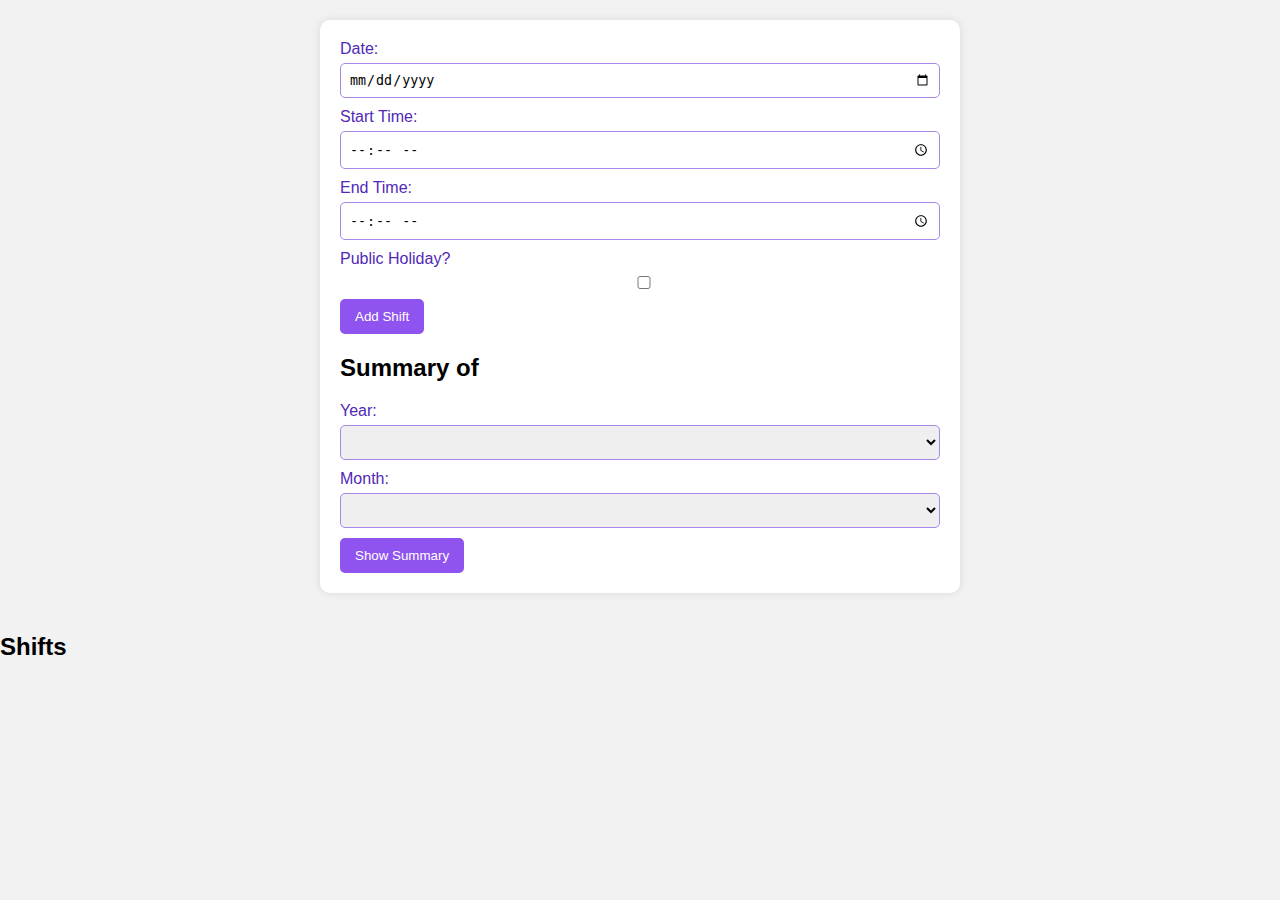
<file: index.html>
<!DOCTYPE html>
<html lang="en">
<head>
    <meta charset="UTF-8">
    <meta name="viewport" content="width=device-width, initial-scale=1.0">
    <link rel="stylesheet" href="styles.css">
    <title>Shift Manager</title>
</head>
<body>

<div id="formContainer">
	<div><label for="date">Date:</label>
    <input type="date" id="date" required></div>
    
	<div><label for="startTime">Start Time:</label>
    <input type="time" id="startTime" required></div>  
    
    <div><label for="endTime">End Time:</label>
    <input type="time" id="endTime" required></div>    

	<div>
		<label for="publicHolidayCheckbox">Public Holiday?</label>
<input type="checkbox" id="publicHolidayCheckbox">
		<button onclick="addShift()">Add Shift</button>
    </div>
	<div>
	<div><h2>Summary of</h2></div>
    <!-- Year and Month Dropdowns -->
    <label for="year">Year:</label>
    <select id="year"></select>

    <label for="month">Month:</label>
    <select id="month"></select>
    </div>
    <div>
    <button onclick="calculateSummary()">Show Summary</button>
    </div>
</div>

<div id="shiftDisplay">
    <h2>Shifts</h2>
    <ul id="shiftList" class="scrollable-list"></ul>
</div>

<script src="script.js"></script>
</body>
</html>
</file>
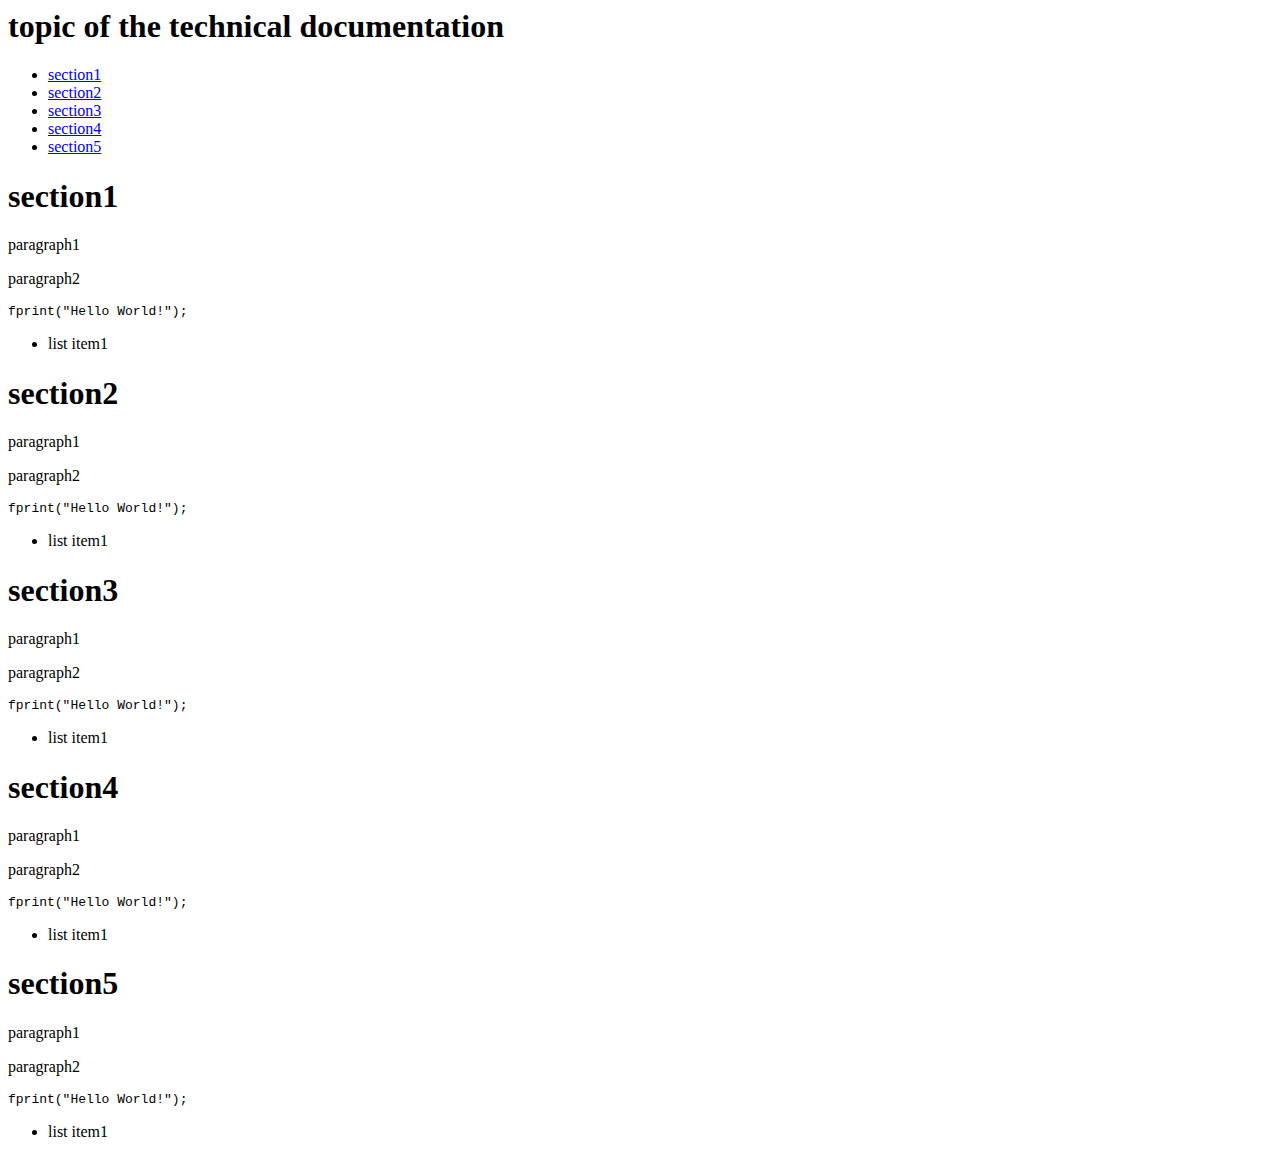
<file: css/tech_doc/index.html>
<script src="https://cdn.freecodecamp.org/testable-projects-fcc/v1/bundle.js"></script>

<!doctype html>
<html>
  <header><title>Technical Documentation Page</title></header>
  <body>
    <nav id="navbar">
      <header><h1>topic of the technical documentation</h1></header><ul>
      <li><a class="nav-link" href="#section1">section1</a></li>
      <li><a class="nav-link" href="#section2">section2</a></li>
      <li><a class="nav-link" href="#section3">section3</a></li>
      <li><a class="nav-link" href="#section4">section4</a></li>
      <li><a class="nav-link" href="#section5">section5</a></li>
      </ul>
    </nav>
    <main id="main-doc">
      <section id="section1" class="main-section">
        <header><h1>section1</h1></header>
        <p>paragraph1</p>
        <p>paragraph2</p>
        <code>fprint("Hello World!");</code>
        <ul>
          <li>list item1</li>
        </ul>
      </section>
      <section id="section2" class="main-section">
        <header><h1>section2</h1></header>
        <p>paragraph1</p>
        <p>paragraph2</p>
                <code>fprint("Hello World!");</code>
        <ul>
          <li>list item1</li>
        </ul>
      </section>
      <section id="section3" class="main-section">
        <header><h1>section3</h1></header>
        <p>paragraph1</p>
        <p>paragraph2</p>
                <code>fprint("Hello World!");</code>
        <ul>
          <li>list item1</li>
        </ul>
      </section>
      <section id="section4" class="main-section">
        <header><h1>section4</h1></header>
        <p>paragraph1</p>
        <p>paragraph2</p>
                <code>fprint("Hello World!");</code>
        <ul>
          <li>list item1</li>
        </ul>
      </section>
      <section id="section5" class="main-section">
        <header><h1>section5</h1></header>
        <p>paragraph1</p>
        <p>paragraph2</p>
                <code>fprint("Hello World!");</code>
        <ul>
          <li>list item1</li>
        </ul>
      </section>
    </main>
    
  </body>
</html>
</file>
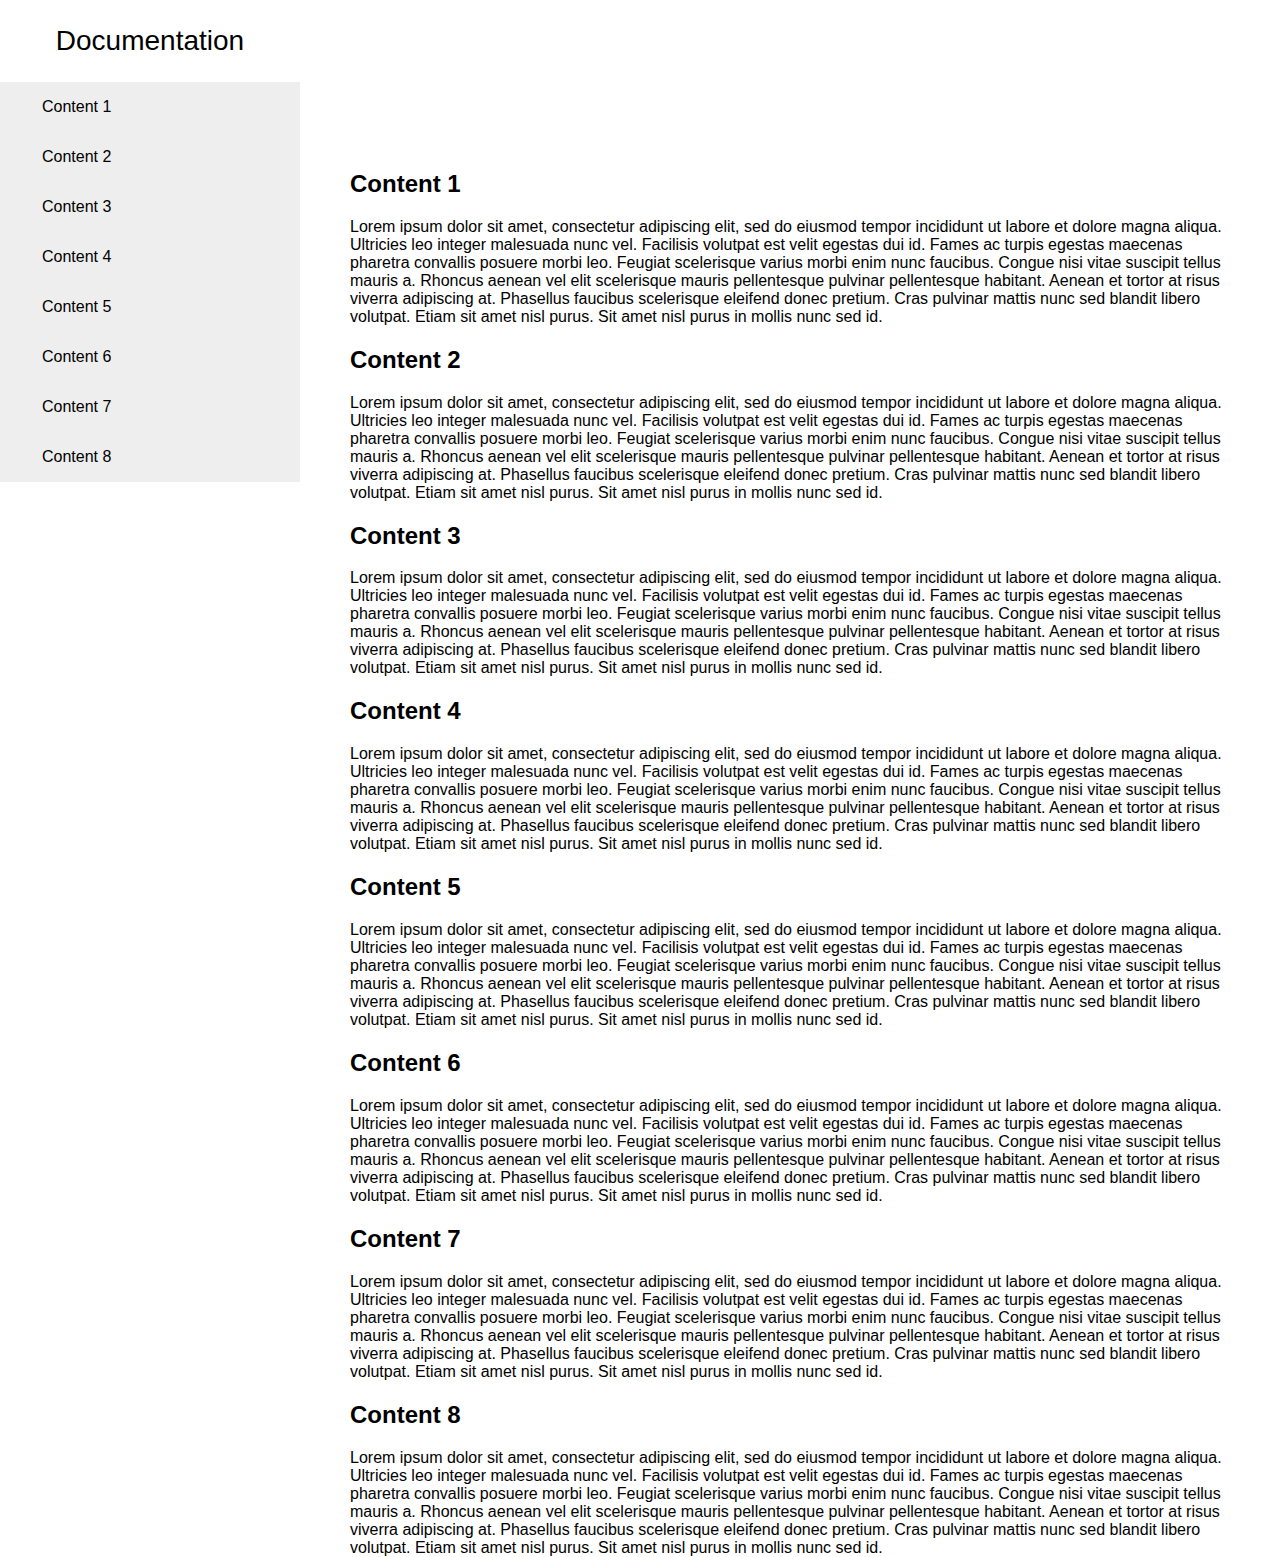
<file: docu.html>
<!DOCTYPE html>
<html lang="en">
    <head>
        <meta charset="UTF-8">
        <title>Technical Document Page</title>
        <style>
            body {
                font-family: arial;
                text-size: 20px;
                margin: 0;
            }
           /* mobile screen width*/
            .body {
                height: 800px;
            }
            .menu1 {
                height: 200px;
                width: 100%;
            }
            .content1 {
                max-width: 100%;
                height: 500px;
                padding: 100px 50px 100px 50px;
            }
            @media (min-width: 820px){ /* large screen*/
                .body {
                    display: flex;
                    height: 800px;
                }
                .menu1 {
                    width: 300px;
                    height: 100%;
                    position: fixed;
                }
                .content1 {
                    width: 100%;
                    height: 100%;
                    margin-top: 50px;
                    margin-left:300px;
                    padding-bottom: 100px;
                }
            }
            #logo {
                padding-top: 25px;
                padding-bottom: 25px;
                display: flex;
                justify-content: center;
                background-color: white;
            }
            label {
                font-size: 28px;
            }
            #menu {
                overflow-y: auto;
                width: 100%;
                height: 100%;
            }
           .menu2 a {
               background-color: #eee;
               color: black;
               display: block;
               padding: 16px 42px 16px 42px;
               text-decoration: none;
            }
           .menu2 a:hover {
               background-color: grey;
               color: white;
               font-size: 22px;
           }
        </style>
    </head>
    <body>
        <div class="body">
            <div class="menu1">
                <div class="menu2" id="logo"><label>Documentation</label></div>
                <div class="menu2" id="menu">
                        <a href="#1">Content 1</a>
                        <a href="#2">Content 2</a>
                        <a href="#3">Content 3</a>
                        <a href="#4">Content 4</a>
                        <a href="#5">Content 5</a>
                        <a href="#6">Content 6</a>
                        <a href="#7">Content 7</a>
                        <a href="#8">Content 8</a>
                </div>
            </div>
            <div class="content1">
                <h2 id="1">Content 1</h2>
                <p>Lorem ipsum dolor sit amet, consectetur adipiscing elit, sed do eiusmod tempor incididunt ut labore et dolore magna aliqua. Ultricies leo integer malesuada nunc vel. Facilisis volutpat est velit egestas dui id. Fames ac turpis egestas maecenas pharetra convallis posuere morbi leo. Feugiat scelerisque varius morbi enim nunc faucibus. Congue nisi vitae suscipit tellus mauris a. Rhoncus aenean vel elit scelerisque mauris pellentesque pulvinar pellentesque habitant. Aenean et tortor at risus viverra adipiscing at. Phasellus faucibus scelerisque eleifend donec pretium. Cras pulvinar mattis nunc sed blandit libero volutpat. Etiam sit amet nisl purus. Sit amet nisl purus in mollis nunc sed id.</p>
                <h2 id="2">Content 2</h2>
                <p>Lorem ipsum dolor sit amet, consectetur adipiscing elit, sed do eiusmod tempor incididunt ut labore et dolore magna aliqua. Ultricies leo integer malesuada nunc vel. Facilisis volutpat est velit egestas dui id. Fames ac turpis egestas maecenas pharetra convallis posuere morbi leo. Feugiat scelerisque varius morbi enim nunc faucibus. Congue nisi vitae suscipit tellus mauris a. Rhoncus aenean vel elit scelerisque mauris pellentesque pulvinar pellentesque habitant. Aenean et tortor at risus viverra adipiscing at. Phasellus faucibus scelerisque eleifend donec pretium. Cras pulvinar mattis nunc sed blandit libero volutpat. Etiam sit amet nisl purus. Sit amet nisl purus in mollis nunc sed id.</p>

               <h2 id="3">Content 3</h2>
                <p>Lorem ipsum dolor sit amet, consectetur adipiscing elit, sed do eiusmod tempor incididunt ut labore et dolore magna aliqua. Ultricies leo integer malesuada nunc vel. Facilisis volutpat est velit egestas dui id. Fames ac turpis egestas maecenas pharetra convallis posuere morbi leo. Feugiat scelerisque varius morbi enim nunc faucibus. Congue nisi vitae suscipit tellus mauris a. Rhoncus aenean vel elit scelerisque mauris pellentesque pulvinar pellentesque habitant. Aenean et tortor at risus viverra adipiscing at. Phasellus faucibus scelerisque eleifend donec pretium. Cras pulvinar mattis nunc sed blandit libero volutpat. Etiam sit amet nisl purus. Sit amet nisl purus in mollis nunc sed id.</p>
                <h2 id="4">Content 4</h2>
                <p>Lorem ipsum dolor sit amet, consectetur adipiscing elit, sed do eiusmod tempor incididunt ut labore et dolore magna aliqua. Ultricies leo integer malesuada nunc vel. Facilisis volutpat est velit egestas dui id. Fames ac turpis egestas maecenas pharetra convallis posuere morbi leo. Feugiat scelerisque varius morbi enim nunc faucibus. Congue nisi vitae suscipit tellus mauris a. Rhoncus aenean vel elit scelerisque mauris pellentesque pulvinar pellentesque habitant. Aenean et tortor at risus viverra adipiscing at. Phasellus faucibus scelerisque eleifend donec pretium. Cras pulvinar mattis nunc sed blandit libero volutpat. Etiam sit amet nisl purus. Sit amet nisl purus in mollis nunc sed id.</p>

                <h2 id="5">Content 5</h2>
                <p>Lorem ipsum dolor sit amet, consectetur adipiscing elit, sed do eiusmod tempor incididunt ut labore et dolore magna aliqua. Ultricies leo integer malesuada nunc vel. Facilisis volutpat est velit egestas dui id. Fames ac turpis egestas maecenas pharetra convallis posuere morbi leo. Feugiat scelerisque varius morbi enim nunc faucibus. Congue nisi vitae suscipit tellus mauris a. Rhoncus aenean vel elit scelerisque mauris pellentesque pulvinar pellentesque habitant. Aenean et tortor at risus viverra adipiscing at. Phasellus faucibus scelerisque eleifend donec pretium. Cras pulvinar mattis nunc sed blandit libero volutpat. Etiam sit amet nisl purus. Sit amet nisl purus in mollis nunc sed id.</p>
                <h2 id="6">Content 6</h2>
                <p>Lorem ipsum dolor sit amet, consectetur adipiscing elit, sed do eiusmod tempor incididunt ut labore et dolore magna aliqua. Ultricies leo integer malesuada nunc vel. Facilisis volutpat est velit egestas dui id. Fames ac turpis egestas maecenas pharetra convallis posuere morbi leo. Feugiat scelerisque varius morbi enim nunc faucibus. Congue nisi vitae suscipit tellus mauris a. Rhoncus aenean vel elit scelerisque mauris pellentesque pulvinar pellentesque habitant. Aenean et tortor at risus viverra adipiscing at. Phasellus faucibus scelerisque eleifend donec pretium. Cras pulvinar mattis nunc sed blandit libero volutpat. Etiam sit amet nisl purus. Sit amet nisl purus in mollis nunc sed id.</p>

               <h2 id="7">Content 7</h2>
                <p>Lorem ipsum dolor sit amet, consectetur adipiscing elit, sed do eiusmod tempor incididunt ut labore et dolore magna aliqua. Ultricies leo integer malesuada nunc vel. Facilisis volutpat est velit egestas dui id. Fames ac turpis egestas maecenas pharetra convallis posuere morbi leo. Feugiat scelerisque varius morbi enim nunc faucibus. Congue nisi vitae suscipit tellus mauris a. Rhoncus aenean vel elit scelerisque mauris pellentesque pulvinar pellentesque habitant. Aenean et tortor at risus viverra adipiscing at. Phasellus faucibus scelerisque eleifend donec pretium. Cras pulvinar mattis nunc sed blandit libero volutpat. Etiam sit amet nisl purus. Sit amet nisl purus in mollis nunc sed id.</p>
                <h2 id="8">Content 8</h2>
                <p>Lorem ipsum dolor sit amet, consectetur adipiscing elit, sed do eiusmod tempor incididunt ut labore et dolore magna aliqua. Ultricies leo integer malesuada nunc vel. Facilisis volutpat est velit egestas dui id. Fames ac turpis egestas maecenas pharetra convallis posuere morbi leo. Feugiat scelerisque varius morbi enim nunc faucibus. Congue nisi vitae suscipit tellus mauris a. Rhoncus aenean vel elit scelerisque mauris pellentesque pulvinar pellentesque habitant. Aenean et tortor at risus viverra adipiscing at. Phasellus faucibus scelerisque eleifend donec pretium. Cras pulvinar mattis nunc sed blandit libero volutpat. Etiam sit amet nisl purus. Sit amet nisl purus in mollis nunc sed id.</p>

            </div>
        </div>
    </body>
</html>
</file>
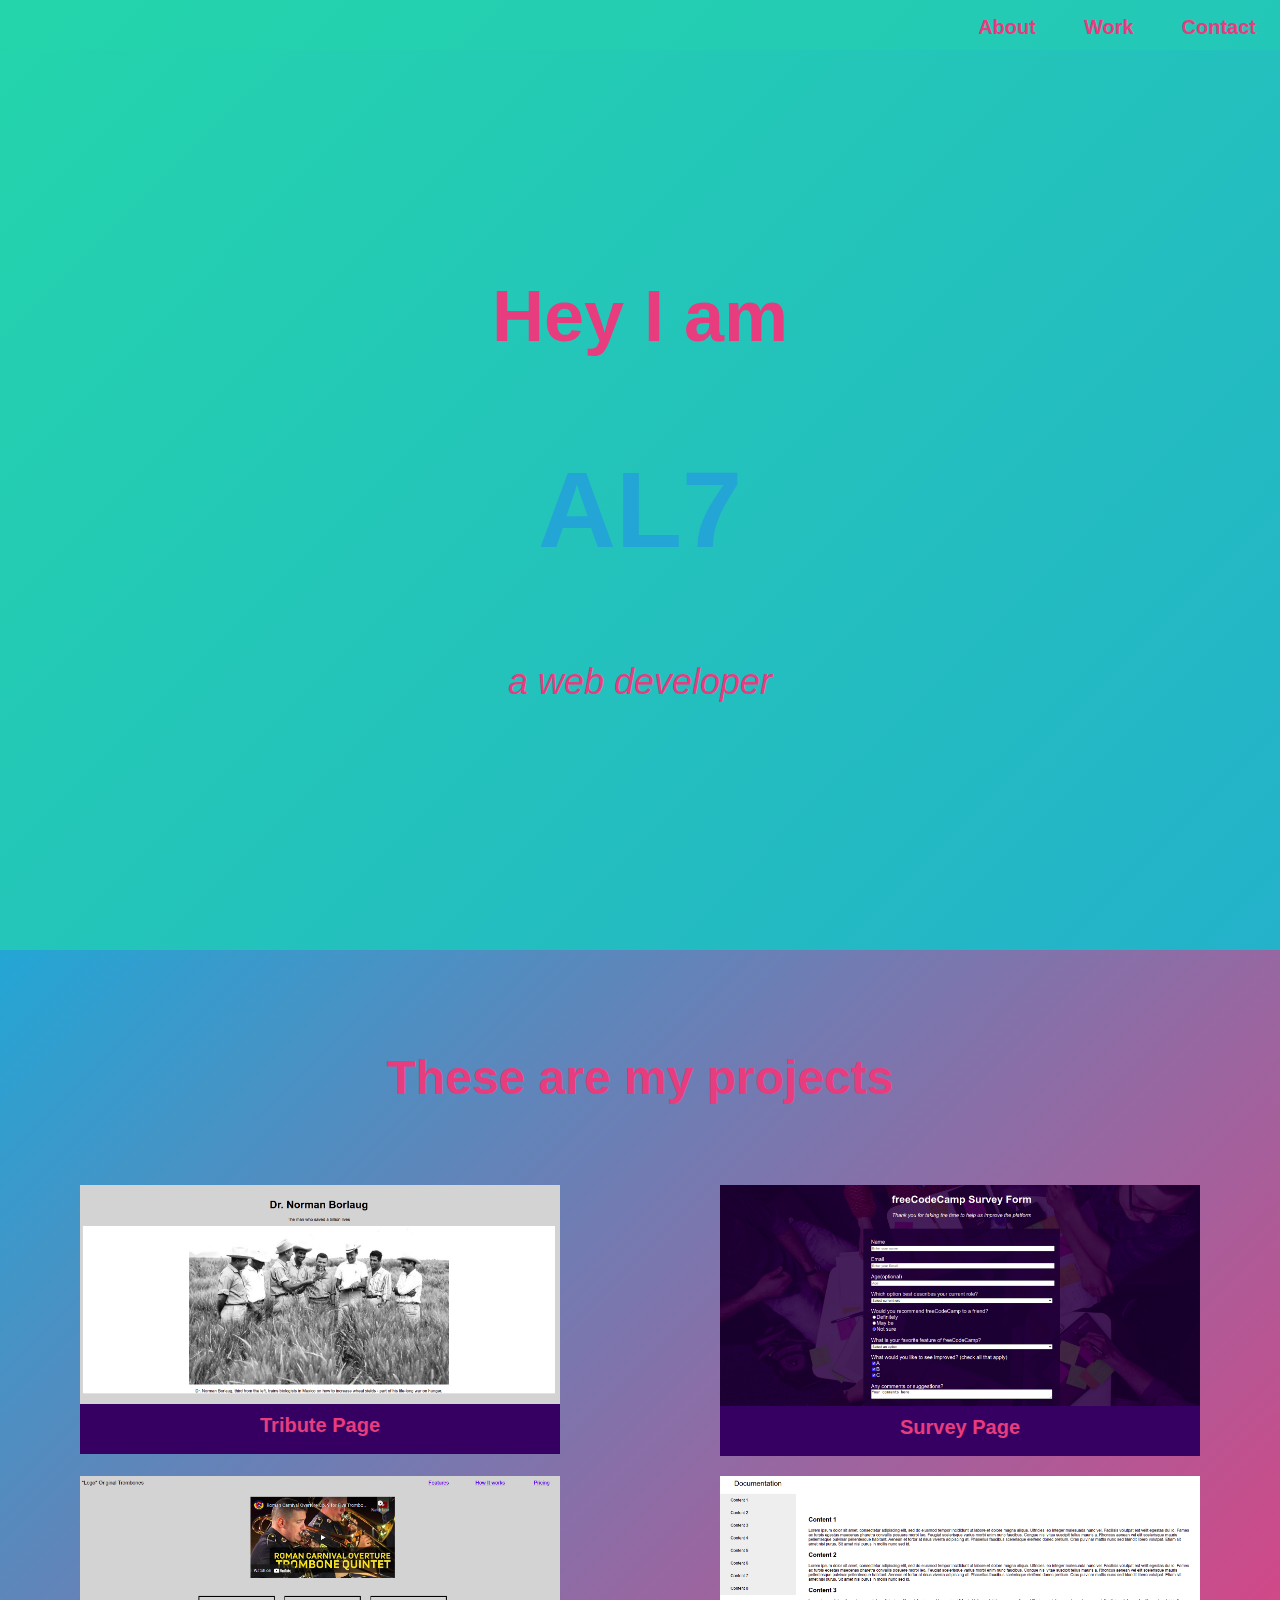
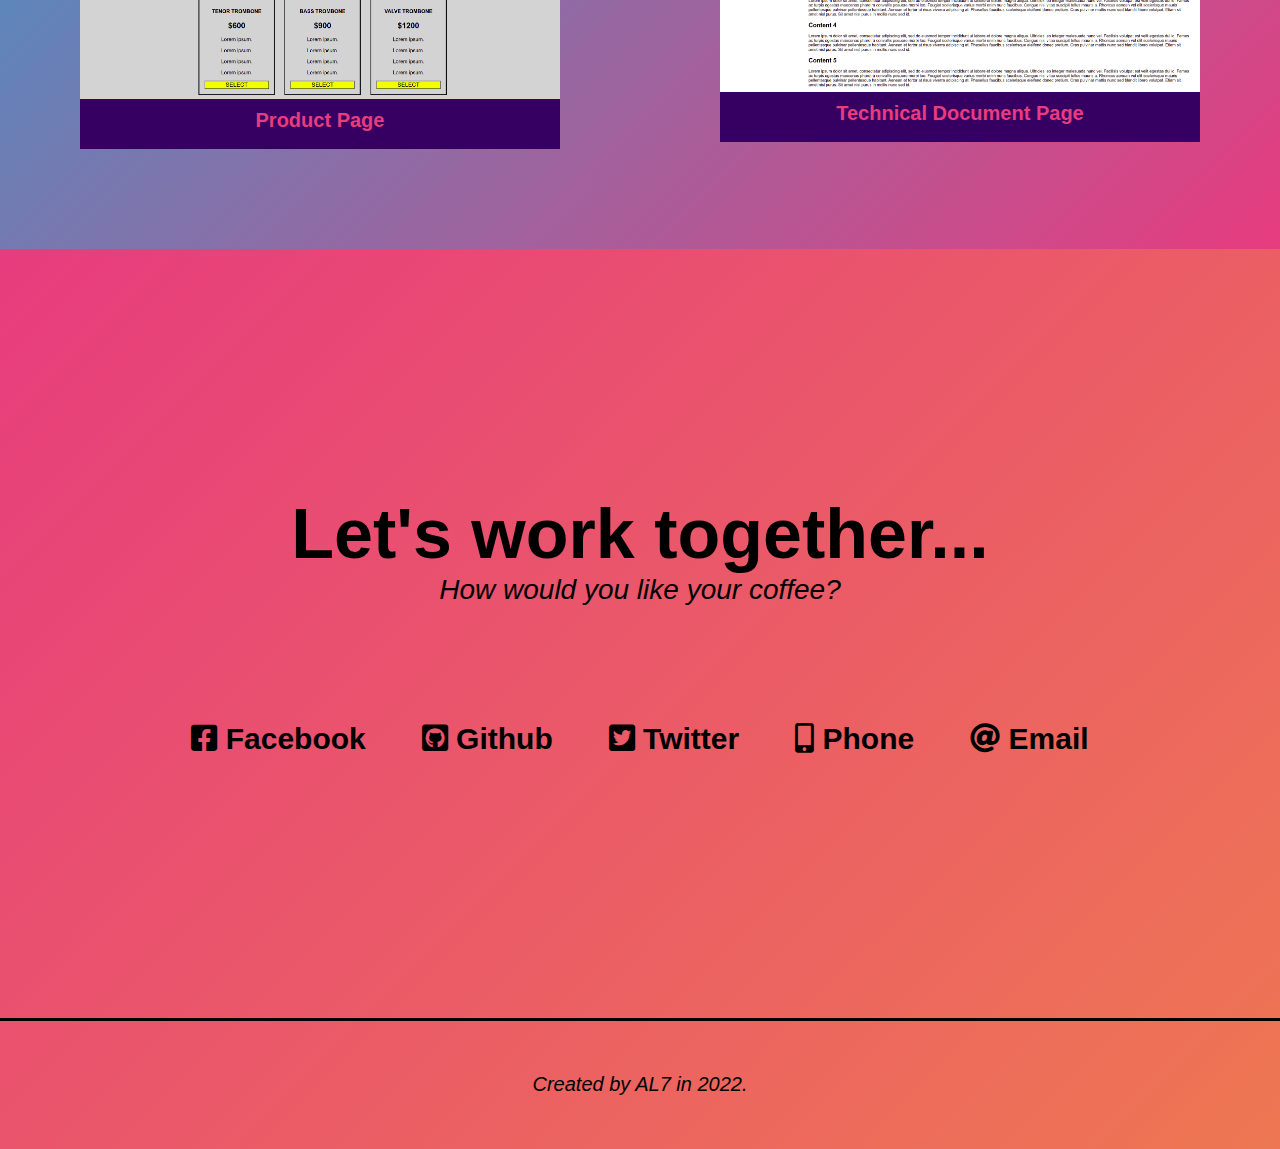
<file: index(old).html>
<!DOCTYPE html>
<html lang="en">
    <head>
        <meta charset="UTF-8">
        <title>My Portoflio</title>
    </head>
    <link
  rel="stylesheet"
  href="https://use.fontawesome.com/releases/v5.8.2/css/all.css"
  i*ntegrity="sha384-oS3vJWv+0UjzBfQzYUhtDYW+Pj2yciDJxpsK1OYPAYjqT085Qq/1cq5FLXAZQ7Ay"
  c*rossorigin="anonymous"
/>
    <style>
body {
    font-family: arial;
    font-size: 20px;
    margin: 0;
    border: 0;
    height: 100%;
}
.div1 {
    height: 100%;
}
#navbar {
    margin-top: 0px;
    max-height: 50px;
    width: 100%;
    position: fixed;
    /*background-color: red;*/
    display: flex;
    justify-content: flex-end;
    /*border-bottom: solid grey;*/
    background: linear-gradient(-45deg, #EE7752, #E73C7E, #23A6D5, #23D5AB);
    background-size: 1000% 1000%;
    animation: change 10s ease-in-out infinite;
 
}
#navbar a {
    color: #E73C7E;
    display: block;
    padding: 16px 24px 16px 24px;
    text-decoration: none;
    font-weight: bold;
}
#navbar a:hover {
    background-color: rgba(255,255,255,0.3);
    font-weight: bold;
    color: #E73C7E;
}
#about {
    /*background-color: grey;*/
    background: linear-gradient(-45deg, #EE7752, #E73C7E, #23A6D5, #23D5AB);
    background-size: 400% 400%;
    animation: change 10s ease-in-out infinite;
    padding-top: 50px;
    display: flex;
    justify-content: center;
    align-items: center;
    height: 100vh;
    width: 100%;
}
.about1 {
    height: 50%;
}
.about2 {
    text-align: center;
}
#name {
    font-size: 72px;
    font-weight: bold;
    color: #E73C7E;
    width: 100%;
}
#name h2 {
    color: #23A6D5;
}
#title {
    font-size: 36px;
    font-style: italic;
    color: #E73C7E;
    width: 100%;
}

#work {
    background: linear-gradient(-45deg, #E73C7E, #23A6D5);
    background-size: 100% 100%;
    /*animation: change 10s ease-in-out infinite;*/
    /*background-color: red;*/
    align-items: center;
    padding: 100px 0px 100px 0px;
}
#work_title {
    font-size: 48px;
    font-weight: bold;
    color: #E73C7E;
    width: 100%;
    text-align: center;
    padding-bottom: 10px;
    margin-bottom: 50px;
}
#work_content {
    min-width: 400px;
    display: flex;
    justify-content:space-around;
    flex-wrap: wrap;
}
.work3 {
    max-width: 480px;
    max-height: 300px;
    display: flex;
    flex-direction: column;
    align-items: end;
    background-color: black;
}
img {
    width: 100%;
    height: 100%;
}
#project_title {
    text-align: center;
    color: #E73C7E;;
    font-weight: bold;
    padding-top: 10px;
    height: 40px;
    width: 100%;
    background-color: rgba(135, 0, 244, 0.4);
}
.work2 a {
    display: block;
    text-decoration: none;
    margin-top: 20px;
}
.work2 a:hover #project_title {
    font-weight: bold;
    background-color: rgba(212, 167, 248, 0.8);
    color: rgba(17, 0, 60, 0.8);
}
#contact {
    /*background-color: grey;*/
    background: linear-gradient(-45deg, #EE7752, #E73C7E);
    background-size: 100% 100%;
    /*animation: change 10s ease-in-out infinite;*/
 
    display: flex;
    justify-content: center;
    flex-direction: column;
    height: 100vh;
}
#contact_title {
    height: 100%;
    display: flex;
    justify-content: center;
    flex-direction: column;
    align-items: center;
}
#contact_words {
    padding: 50px 0px 50px 0px;
}
#contact_word1 {
    font-size: 70px;
    font-weight: bold;
    text-align: center;
}
#contact_word2 {
    font-size: 28px;
    font-style: italic;
    text-align: center;
}
#contact_links {
    padding: 50px 0px 50px 0px;
    display: flex;
    justify-content: center;
    flex-wrap: wrap;
}
#contact_links a {
    color: black;
    display: block;
    padding: 16px 28px 16px 28px;
    text-decoration: none;
    font-size: 30px;
    font-weight: bold;
}
#contact_links a:hover {
    font-weight: bold;
    font-size: 30px;
    color: #23D5AB;
}
#footer {
    border-top: black solid;
    height: 150px;
    display: flex;
    justify-content: center;
    align-items: center;
    font-style: italic;
}
@keyframes change {
    0% {
        background-position: 0 50%;
    }
    50% {
        background-position: 100% 50%;
    }
    100% {
        background-position: 0 50%;
    }
}

    </style>
    <body>
        <!-- ---------------------------------- -->
        <!--      navbar                         -->
        <!-- ---------------------------------- -->
       <div class="nav1" id="navbar">
            <a href="#about">About</a>
            <a href="#work">Work</a>
            <a href="#contact">Contact</a>
        </div>
        <!-- ---------------------------------- -->
        <!--      about                         -->
        <!-- ---------------------------------- -->
        <div class="div1" id="about">
            <div class="about1">
                <div class="about2" id="name">Hey I am <h2>AL7</h2></div>
                <div class="about2" id="title">a web developer</div>
            </div>
        </div>
        <!-- ---------------------------------- -->
        <!--      work                         -->
        <!-- ---------------------------------- -->
        <div class="div1" id="work">
            <div class="work1">
                <div class="work2" id="work_title">These are my projects
                </div>
                <div class="work2" id="work_content">
                    <a href="./tribute.html" target="_blank">
                        <div class="work3" id="project1">
                            <img src="./img/tribute.png"/>
                            <div class="work4" id="project_title">Tribute Page</div>
                        </div>
                    </a>
                     <a href="./survey.html" target="_blank">
                        <div class="work3" id="project2">
                            <img src="./img/survey.png"/>
                            <div class="work4" id="project_title">Survey Page</div>
                        </div>
                    </a>
                    <a href="./product.html" target="_blank">
                        <div class="work3" id="project3">
                            <img src="./img/product.png"/>
                            <div class="work4" id="project_title">Product Page</div>
                        </div>
                    </a>
                     <a href="./docu.html" target="_blank">
                        <div class="work3" id="project4">
                            <img src="./img/docu.png"/>
                            <div class="work4" id="project_title">Technical Document Page</div>
                        </div>
                    </a>
                </div>
            </div>
        </div>
        <!-- ---------------------------------- -->
        <!--      contact                       -->
        <!-- ---------------------------------- -->
        <div class="div1" id="contact">
            <div class="contact2" id="contact_title">
                <div id="contact_words">
                    <div id="contact_word1">Let's work together...</div>
                    <div id="contact_word2">How would you like your coffee?</div>
                </div>
                <div id="contact_links">
                    <a href="www.facebook.com"><i class="fab fa-facebook-square"></i> Facebook</a>
                    <a href="#github.com"><i class="fab fa-github-square"></i> Github</a>
                    <a href="#twitter.com"><i class="fab fa-twitter-square"></i> Twitter</a>
                    <a href="#123"><i class="fas fa-mobile-alt"></i> Phone</a>
                    <a href="mailto:gmail.com"><i class="fas fa-at"></i> Email</a>
                </div>
            </div>
            <div class="contact2" id="footer">Created by AL7 in 2022.</div>
        </div>
   </body>
</html>
</file>
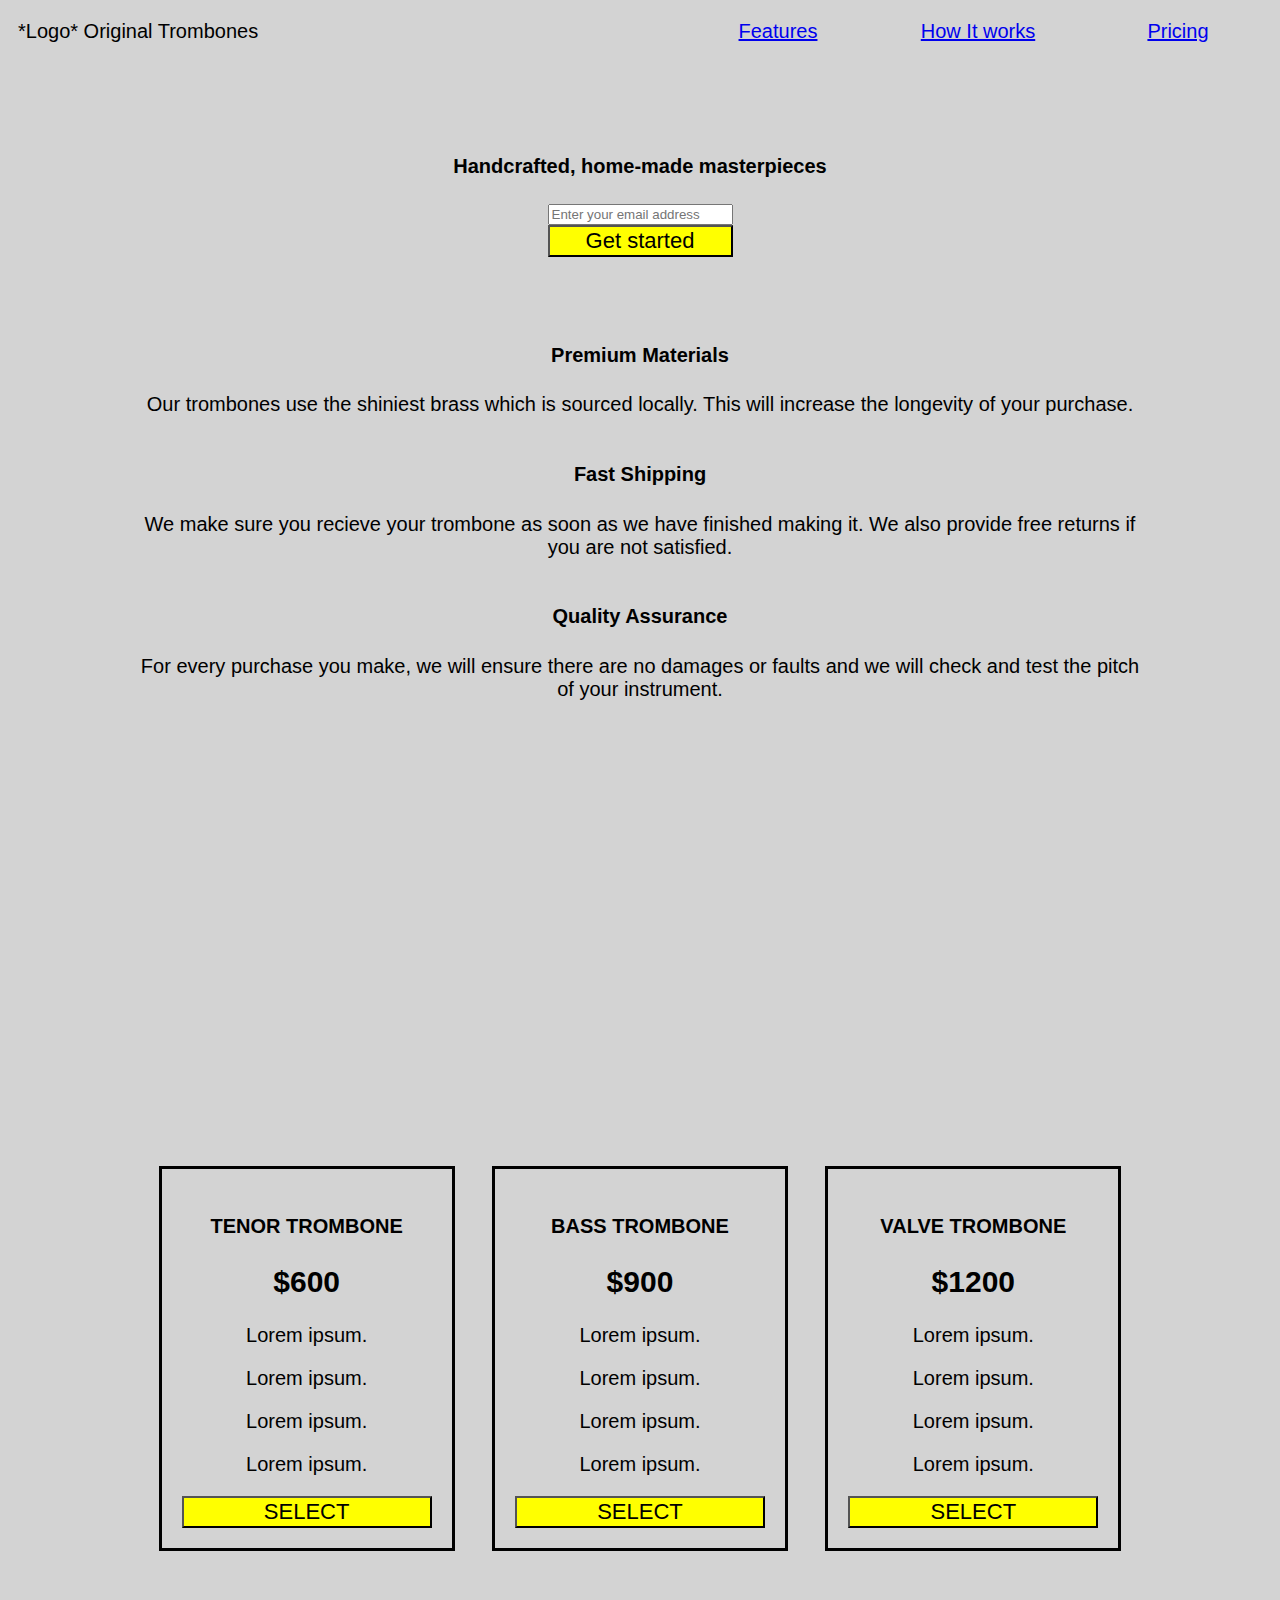
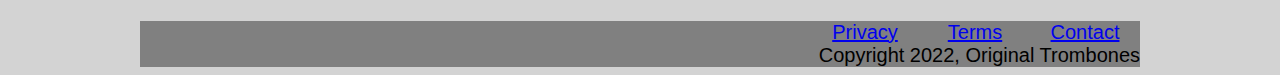
<file: product.html>
<!DOCTYPE html>
<html lang="en">
    <head>
        <meta charset="UTF-8">
        <title>Product Landing Page</title>
        <style>
           body {
                background-color: lightgrey;
                color: black;
                font-size: 20px;
                font-family: arial;
                border: 0%;
                height: 100%;
                bottom: 0;
                
            }
            .navbar1 {
                width: 100%;
                flex-wrap: wrap;
                display: flex;
                justify-content: center;
                padding-top: 10px;
                padding-bottom: 10px;
                position: fixed;
                background-color: lightgrey;
                top: 0;
            }
           .div1 {
                flex-wrap: wrap;
                display: flex;
                justify-content: center;
                padding-top: 60px;
                padding-bottom: 0px;
                bottom: 0;
            }
            .navbar2 {
                justify-content: center;
                flex-wrap: wrap;
                min-width: 430px;
                max-width:100%;
                padding: 10px;
            }
            #logo {
                justify-content: center;
                text-align: center;
            }
            #links {
                justify-content: center;
            }
            @media (min-width: 900px){
                .navbar2 {
                    max-width: 300px;
                    min-width: 0;
                }
                #links {
                    max-width: 700px;
                    justify-content: end;
                    display:flex;
                    margin-left: auto;
                }
                .navbar3 {
                    max-width: 50px;
                    color: green;
                 }
            }
            .navbar3 {
                min-width: 200px;
                text-align: center;
            }
           .header-content {
                width: 100%;
                display:flex;
                justify-content: center;
                align-content: column;
            }
           button {
               width: 100%;
               font-size: 22px;
               background-color: yellow;
           }
           .feature1 {
               width: 100%;
               max-width: 1000px;
               text-align: center;
           }
           .price1 {
               max-width: 1000px;
               width: 100%;
               display: flex;
               justify-content: space-around;
               flex-wrap: wrap;
           }
           .price2 {
               width: 100%;
               max-width: 250px;
               text-align: center;
               border: solid;
               padding: 20px;
               margin-top: 10px;
               margin-bottom: 10px;
           }
           .footer1 {
               width: 100%;
               max-width: 1000px;
               background-color: grey;
               justify-content: end;
               bottom: 0;
           }
           .footer2 {
               width: 100%;
               display: flex;
               flex-wrap: wrap;
               justify-content: end;
           }
           .footer_links {
               width: 110px;
               display: flex;
               justify-content: center;
           }
        </style>
    </head>
    <body>
        <!--navbar-->
            <div class="navbar1">
                    <div id="logo" class="navbar2">*Logo* Original Trombones</div>
                    <div id="links" class="navbar2">
                        <div class="navbar3"><a href="#features">Features</a></div>
                        <div class="navbar3"><a href="#works">How It works</a></div>
                        <div class="navbar3"><a href="#pricing">Pricing</a></div>
                    </div>
            </div>
            <div class="div1"></div>
        <!--header-->
            <div class="div1">
                
                <div class="header-content"><h4>Handcrafted, home-made masterpieces</h4></div>
                <form>
                    <div class="header-content"><input type="email" placeholder="Enter your email address"></div>
                    <div class="header-content"><button>Get started</button></div>
                </form>
            </div>
        <!--features-->
            <div class="div1" id="features">
                <div class="feature1">
                    <h4>Premium Materials</h4>
                    <p>Our trombones use the shiniest brass which is sourced locally. This will increase the longevity of your purchase.</p>
                </div>
                <div class="feature1">
                    <h4>Fast Shipping</h4>
                    <p>We make sure you recieve your trombone as soon as we have finished making it. We also provide free returns if you are not satisfied.</p>
                </div>
                <div class="feature1">
                    <h4>Quality Assurance</h4>
                    <p>For every purchase you make, we will ensure there are no damages or faults and we will check and test the pitch of your instrument.</p>
                </div>
            </div>
        <!--how it works-->
            <div class="div1" id="works">
                <iframe width="560" height="315" src="https://www.youtube.com/embed/y8Yv4pnO7qc" title="YouTube video player" frameborder="0" allow="accelerometer; autoplay; clipboard-write; encrypted-media; gyroscope; picture-in-picture" allowfullscreen></iframe>
            </div>
           <!--pricing-->
            <div class="div1" id="pricing">
             <div class="price1">
                 <div class="price2">
                     <h4>TENOR TROMBONE</h4>
                     <h2>$600</h2>
                     <p>Lorem ipsum.</p>
                     <p>Lorem ipsum.</p>
                     <p>Lorem ipsum.</p>
                     <p>Lorem ipsum.</p>
                     <button>SELECT</button>
                 </div>
                 <div class="price2">
                     <h4>BASS TROMBONE</h4>
                     <h2>$900</h2>
                     <p>Lorem ipsum.</p>
                     <p>Lorem ipsum.</p>
                     <p>Lorem ipsum.</p>
                     <p>Lorem ipsum.</p>
                     <button>SELECT</button>
                 </div>
                 <div class="price2">
                     <h4>VALVE TROMBONE</h4>
                     <h2>$1200</h2>
                     <p>Lorem ipsum.</p>
                     <p>Lorem ipsum.</p>
                     <p>Lorem ipsum.</p>
                     <p>Lorem ipsum.</p>
                     <button>SELECT</button>
                 </div>
             </div>
             
            </div>
          <!--footer-->
            <div class="div1">
                <div class="footer1">
                    <div class="footer2">
                        <div class="footer_links"><a href="#privacy">Privacy</a></div>
                        <div class="footer_links"><a href="#Terms">Terms</a></div>
                        <div class="footer_links"><a href="#Contact">Contact</a></div>
                    </div>
                    <div class="footer2">Copyright 2022, Original Trombones</div>
                </div>
            </div>
    </body>
</html>
</file>
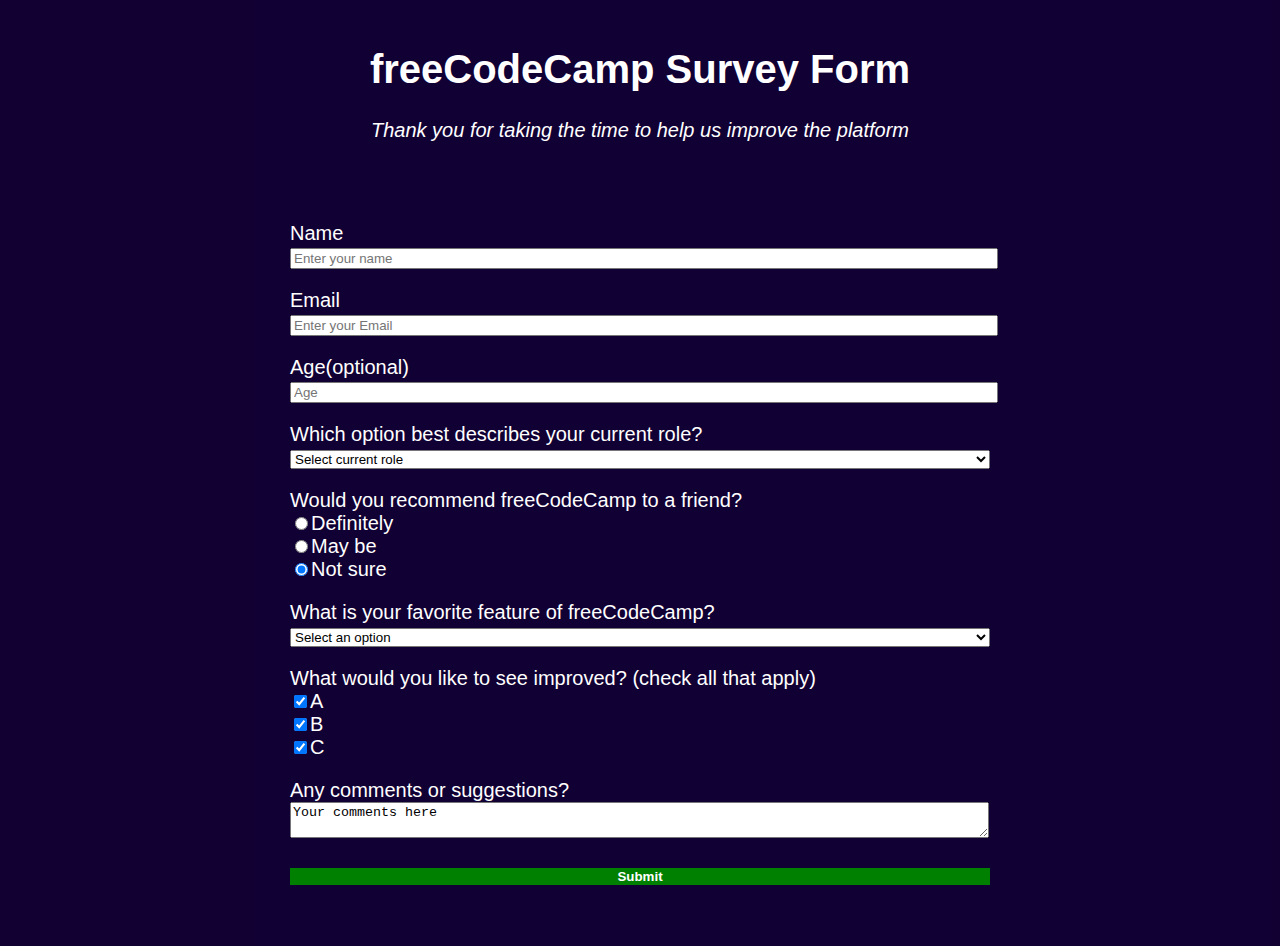
<file: survey.html>
<!DOCTYPE html>
<html lang="en">
    <head>
        <meta charset="UTF-8">
        <title>Survey Form</title>
<style>
body {
    margin: 0;
    background-color: rgba(18,0,51,1);
    font-family:arial;
    font-size: 20px;
    color: white;
    height: 100%;
}
.backimg {
    padding: 0%;
    background-image: url("https://media-cdn.oulu.fi/styles/main_image/s3/2020-09/UniOulu_4003.jpg?itok=U2P0tZ78");
    background-position: center;
    background-size: cover;
    position: relative;
    height: 100%;
}
.backcolor {
    background-color: rgba(18,0,51,0.8);
    border: 0%;
    height: 100%;
}

.header {
    display:flex;
    justify-content:center;
    text-align:center;
}
.formbody {
    display: flex;
    justify-content: center;

}
.form {
    background-color: rgba(18,0,51,0.8);
    padding: 30px;
    width: 80%;
    max-width: 700px;
}
.fullinput {
    width: 100%;
}
button {
    background-color: green;
    color: white;
    font-style:bold;
    border: none;
    width: 100%;
}
div {
    padding-top: 10px;
    padding-bottom: 10px;
    
}
textarea {
    width: 99%;
}
</style>
    </head>
    <body>
                                    <!-- background img & color -->
        <div class="backimg">
            <div class="backcolor">
                                    <!-- header -->
                <div class="header">
                    <span>
                        <h1>freeCodeCamp Survey Form</h1>
                        <p style="font-style:italic">Thank you for taking the time to help us improve the platform</p>
                    </span>
                </div>
                                    <!-- main form -->
                <div class="formbody">
                    <span class="form">
                        <form>
                            <div><label for="name">Name</label><br><input class="fullinput" type="text" id="name" name="name" placeholder="Enter your name"></div>
                            <div><label for="email">Email</label><br><input class="fullinput"type="email" id="email" name="email" placeholder="Enter your Email"></div>
                            <div><label for="age">Age(optional)</label><br><input type="number" class="fullinput"name="age" placeholder="Age"></div>
                            <div><label for"role">Which option best describes your current role?</label><br><select class="fullinput"name="role"><option>Select current role</option><option>A</option><option>B</option><option>C</option></select></div>
                            <div><label for="recommend">Would you recommend freeCodeCamp to a friend?</label><br><label class="container"><input type="radio" checked="checked" name="radio">Definitely</label><br><label class="container"><input type="radio" checked="checked" name="radio">May be</label><br><label class="container"><input type="radio" checked="checked" name="radio">Not sure</label></div>
                            <div><label for="feature">What is your favorite feature of freeCodeCamp?</label><br><select class="fullinput"name="feature"><option>Select an option</option><option>A</option><option>B</option><option>C</option></select></div>
                            <div><label for="improve">What would you like to see improved? (check all that apply)</label><br><label class="container"><input type="checkbox" checked="checked">A</label><br><label class="container"><input type="checkbox" checked="checked">B</label><br><label class="container"><input type="checkbox" checked="checked">C</label></div>
                            <div><label for="comment">Any comments or suggestions?</label><br><textarea>Your comments here</textarea></div>
                            <div><button><strong>Submit</strong></button></div>
                        </form>
                    </span>
                </div>
            </div>
        </div>
   </body>
</html>
</file>
<file: styles.css>
/* styles.css */

body {
    font-family: Arial, sans-serif;
    background-color: #f2f2f2;
    margin: 0;
    padding: 0;
}

#formContainer {
    max-width: 600px;
    margin: 20px auto;
    background-color: #ffffff;
    padding: 20px;
    border-radius: 10px;
    box-shadow: 0 0 10px rgba(0, 0, 0, 0.1);
}

label {
    display: block;
    margin-bottom: 5px;
    color: #5128b7; /* Main purple color */
}

input,
select {
    width: 100%;
    padding: 8px;
    margin-bottom: 10px;
    border: 1px solid #a887eb; /* Lighter purple border */
    border-radius: 5px;
    box-sizing: border-box;
}

button {
    background-color: #8f53f0; /* Darker purple button background */
    color: #ffffff;
    padding: 10px 15px;
    border: none;
    border-radius: 5px;
    cursor: pointer;
}

button:hover {
    background-color: #6b36d1; /* Darker purple on hover */
}

#shiftDisplay {
    margin-top: 20px;
    overflow-y: auto; /* Make the shift list scrollable */
    max-height: 300px; /* Set a maximum height for better usability */
}

.scrollable-list {
    padding: 0;
}

#shiftList {
    list-style-type: none;
    padding: 0;
}

li {
    background-color: #ffffff;
    padding: 10px;
    margin-bottom: 10px;
    border-radius: 5px;
    box-shadow: 0 0 5px rgba(0, 0, 0, 0.1);
}

li button {
    background-color: #ff6666; /* Red color for delete button */
    color: #ffffff;
    border: none;
    padding: 5px 10px;
    border-radius: 3px;
    cursor: pointer;
}

li button:hover {
    background-color: #cc0000; /* Darker red on hover */
}
</file>
